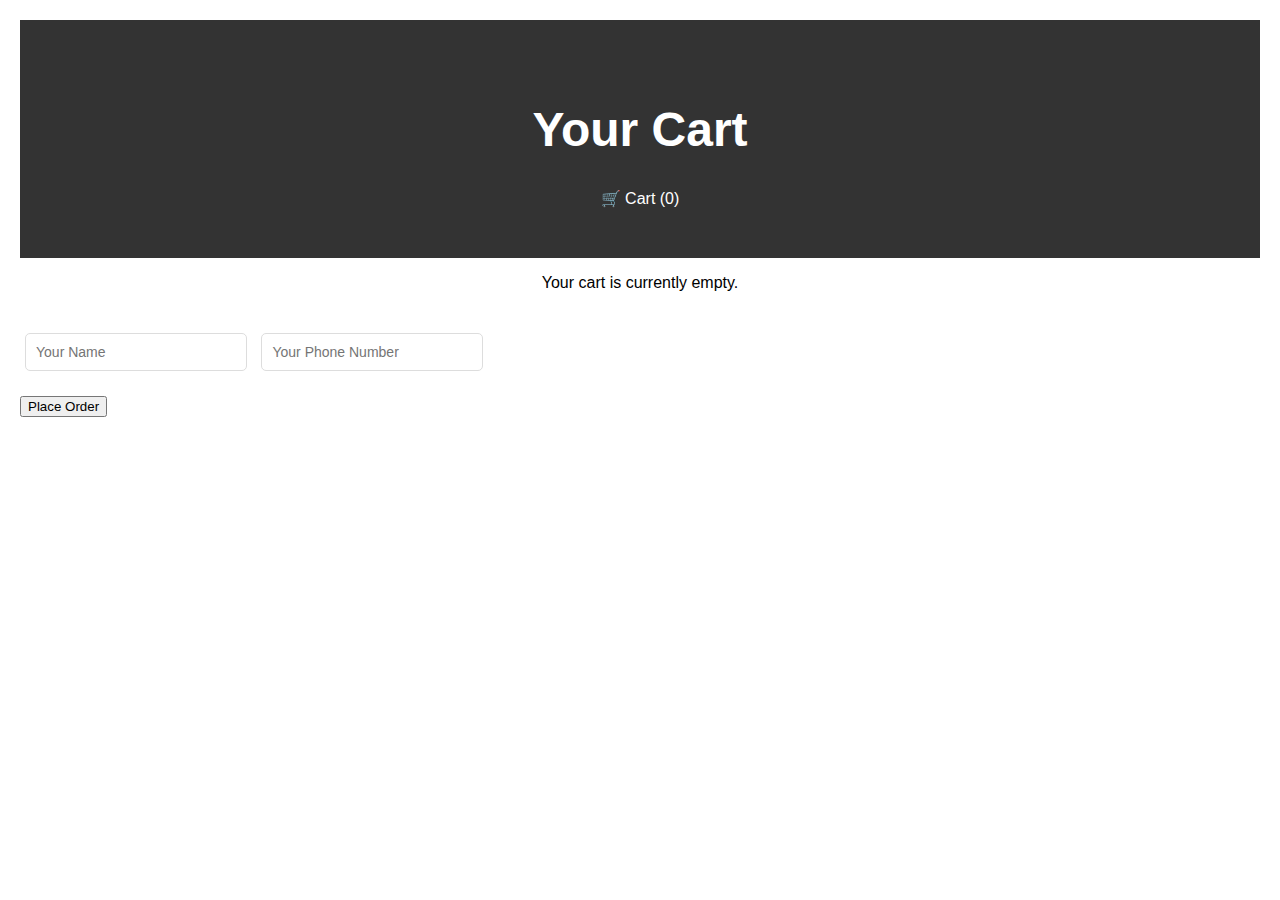
<file: cart.html>
<!DOCTYPE html>
<html lang="en">
<head>
    <meta charset="UTF-8">
    <meta name="viewport" content="width=device-width, initial-scale=1.0">
    <title>Your Cart</title>
    <link rel="stylesheet" href="style.css">
    <style>
        body {
            font-family: Arial, sans-serif;
            margin: 0;
            padding: 20px;
        }

        h1 {
            text-align: center;
        }

        .cart-container {
            display: flex;
            flex-direction: column;
            align-items: center;
        }

        .cart-item {
            display: flex;
            align-items: center;
            margin: 10px 0;
            padding: 10px;
            border: 1px solid #ddd;
            border-radius: 5px;
            width: 300px;
        }

        .cart-item img {
            width: 50px;
            height: 50px;
            margin-right: 10px;
        }

        .cart-item button {
            margin-left: auto;
            padding: 5px 10px;
            border: none;
            border-radius: 5px;
            background-color: #333;
            color: #fff;
            cursor: pointer;
        }

        .cart-item button:hover {
            background-color: #555;
        }

        .total {
            margin-top: 20px;
            font-size: 18px;
        }

        /* Styling for input fields */
        .order-info {
            margin: 20px 0;
        }

        .order-info input {
            padding: 10px;
            margin: 5px;
            width: 200px;
            font-size: 14px;
            border: 1px solid #ddd;
            border-radius: 5px;
        }
    </style>
</head>
<body>
    <header>
        <h1>Your Cart</h1>
        <div class="top-nav">
            <div class="cart-icon" id="cart-icon">
                <span class="icon">🛒</span> Cart (<span id="cart-count">0</span>)
            </div>
    </header>
    <div class="cart-container" id="cart-container">
        <!-- Cart items will be populated here -->
    </div>
    <div class="total" id="total-price"></div>

    <!-- Add user name and phone number fields -->
    <div class="order-info">
        <input type="text" id="userName" placeholder="Your Name">
        <input type="text" id="userPhone" placeholder="Your Phone Number">
    </div>

    <button onclick="placeOrder()">Place Order</button>

    <script>
        let cart = JSON.parse(localStorage.getItem('cart')) || [];

        function loadCartItems() {
            const cartContainer = document.getElementById('cart-container');
            const totalPriceElement = document.getElementById('total-price');
            cartContainer.innerHTML = ''; // Clear the container

            if (cart.length === 0) {
                cartContainer.innerHTML = '<p>Your cart is currently empty.</p>';
                totalPriceElement.textContent = '';
            } else {
                let total = 0; // Variable to calculate total price
                cart.forEach(item => {
                    const itemDiv = document.createElement('div');
                    itemDiv.classList.add('cart-item');
                    itemDiv.innerHTML = `
                        <img src="${item.image}" alt="${item.name}">
                        <div>
                            <h3>${item.name}</h3>
                            <p>${item.price}</p>
                        </div>
                        <button onclick="removeFromCart('${item.name}')">Remove</button>
                    `;
                    cartContainer.appendChild(itemDiv);
                    total += parseFloat(item.price.replace('$', '')); // Update total price
                });
                totalPriceElement.textContent = `Total: $${total.toFixed(2)}`; // Display total price
            }
        }
        
        function updateCounts() {
            document.getElementById('cart-count').textContent = cart.length;
        }
        
        function removeFromCart(itemName) {
            cart = cart.filter(item => item.name !== itemName);
            localStorage.setItem('cart', JSON.stringify(cart));
            loadCartItems(); // Reload the cart to reflect changes
        }

        // Load cart items on page load
        document.addEventListener('DOMContentLoaded', loadCartItems);
        updateCounts();

        function placeOrder() {
            const orderData = {
                cartItems: cart, // cart array from local storage
                userName: document.getElementById("userName").value,
                userPhone: document.getElementById("userPhone").value,
            };

            fetch('http://localhost:3000/api/orders', {
                method: 'POST',
                headers: {
                    'Content-Type': 'application/json',
                },
                body: JSON.stringify({ 
                    userName: String,
                    userPhone: String
                }),
            })
            .then(response => response.json())
               
            .then(data => {
                console.log("Response JSON data:", data);
                if (data.success) {
                    alert("Order placed successfully! Your order ID: " + data.orderId);
                    localStorage.removeItem('cart'); // Clear cart after placing order
                    window.location.href = `/payment.html?orderId=${data.orderId}`; // Redirect to payment page with order ID
                } else {
                    alert("Error placing order. Please try again.");
                }
            })
            .catch(error => console.error("Error:", error));
        }
    </script>
</body>
</html>
</file>
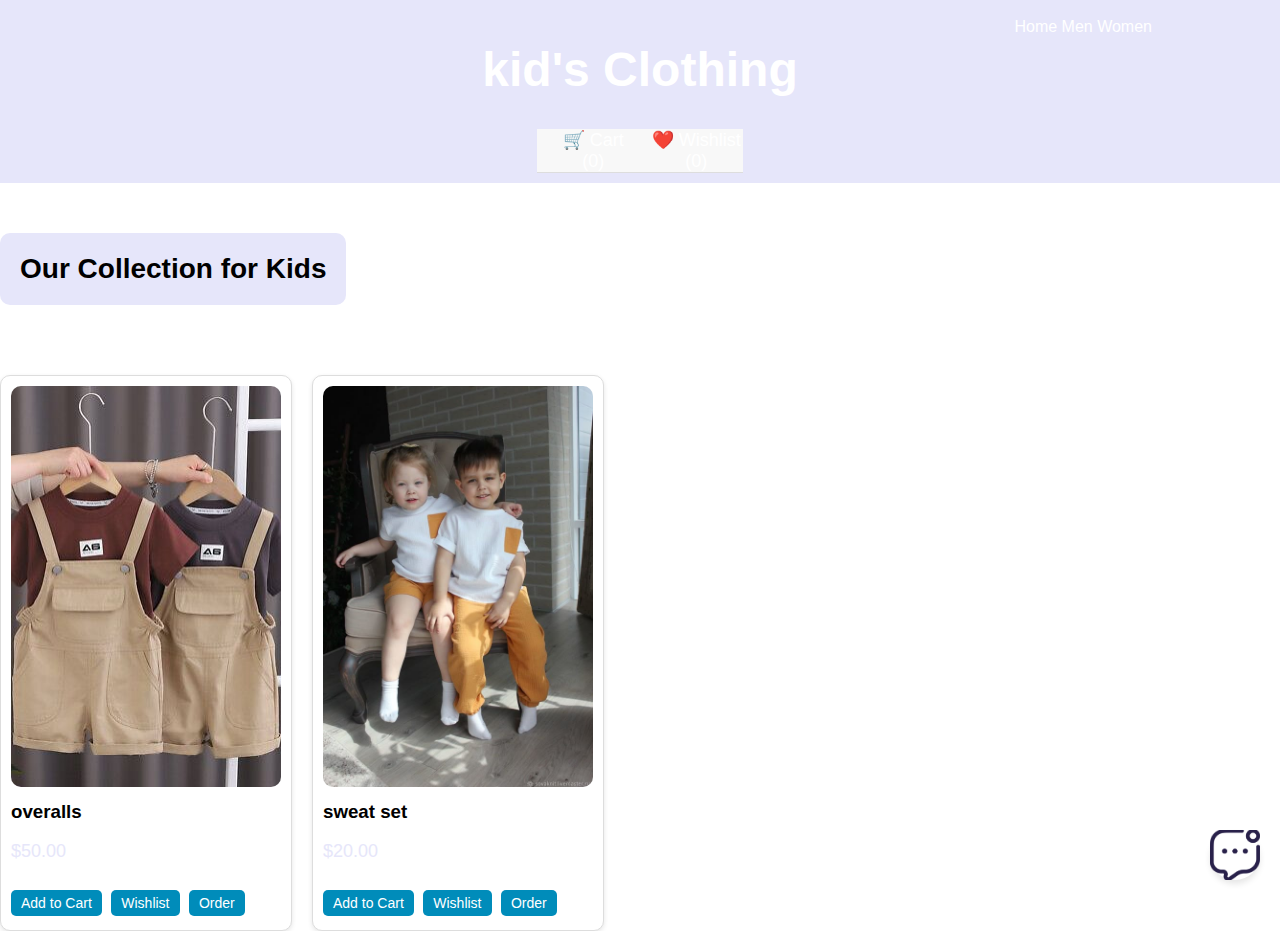
<file: kids.html>
<!DOCTYPE html>
<html lang="en">
<head>
    <meta charset="UTF-8">
    <meta name="viewport" content="width=device-width, initial-scale=1.0">
    <title>Kid's Clothing</title>
    <link rel="stylesheet" href="styleee.css"> <style>
      .message-icon {
          position: fixed;
          bottom: 20px;
          right: 20px;
          width: 50px;
          height: 50px;
          background-color: white;
          border-radius: 50%;
          box-shadow: 0 4px 6px rgba(0, 0, 0, 0.1);
          cursor: pointer;
          z-index: 1000; /* Ensure it stays above other content */
        }
        
        .message-icon img {
          width: 100%;
          height: 100%;
          object-fit: cover;
        }
        
        .message-icon:hover {
          background-color: lightblue;
        }
      </style>

</head>
<body>
    <header>
        <h1>kid's Clothing</h1>
        <nav>
            <a href="index.html">Home</a>
            <a href="men.html">Men</a>
            <a href="women.html">Women</a>
        </nav>
        <div class="top-nav">
          <div class="cart-icon" id="cart-icon">
              <span class="icon">🛒</span> Cart (<span id="cart-count">0</span>)
          </div>
          <div class="wishlist-icon" id="wishlist-icon">
              <span class="icon">❤️</span> Wishlist (<span id="wishlist-count">0</span>)
          </div>
      </div>
        
    </header>

    <section class="clothing-section">
        <h2>Our Collection for Kids</h2>
        <div class="clothing-container">
            <div class="clothing-item">
                <img src="d6074b25110e19a4d3e38095b2acb854.jpg" alt="Men's Jacket">
                <h3>overalls</h3>
                <p>$50.00</p>
                <button onclick="addToCart({name: 'overalls', price: '$50.00', image: 'd6074b25110e19a4d3e38095b2acb854.jpg'})">Add to Cart</button>
                <button onclick="addToWishlist({name: 'overalls', price: '$50.00', image: 'd6074b25110e19a4d3e38095b2acb854.jpg'})"> Wishlist</button>
                <button onclick="handleOrderClick('d6074b25110e19a4d3e38095b2acb854.jpg', '2 piece summer set, 'Cost: $50') ">Order</button>
            </div>
            <div class="clothing-item">
                <img src="69b2c903dfd5df99cf35bcfb2021798f.jpg" alt="Men's T-shirt">
                <h3>sweat set</h3>
                <p>$20.00</p>
                <button onclick="addToCart({name: 'sweat set', price: '$50.00', image: '69b2c903dfd5df99cf35bcfb2021798f.jpg'})">Add to Cart</button>
                <button onclick="addToWishlist({name: 'sweat set ', price: '$50.00', image: '69b2c903dfd5df99cf35bcfb2021798f.jpg'})"> Wishlist</button>
                <button onclick="handleOrderClick('69b2c903dfd5df99cf35bcfb2021798f.jpg', 'sweat set, 'Cost: $50')">Order</button>
            </div>
            <!-- Add more clothing items as needed -->
        </div>
    </section>
    <div class="message-icon" onclick="openMessagePage()">
        <img src="images\message-10-icon-487x512-0qpw0g1a.png" alt="Message Icon" />
      </div>
    <script>
    
    function openMessagePage() {
      window.location.href = 'message.html';
      function handleOrderClick(imagePath, productName, cost) {
            // Store product details in local storage
            localStorage.setItem('productImage', imagePath);
            localStorage.setItem('productName', productName);
            localStorage.setItem('productCost', cost); 
            // Redirect to message.html
            location.href = 'message.html';
        }

    }
    // Initialize empty lists
let cart = [];
        let wishlist = [];

        // To go to the cart page 
        function goToCart() {
            console.log("Cart icon clicked! Navigating to cart.html");
            window.location.href = 'cart.html';
        } 

        function goToWishlist() {
            console.log("Navigation to wishlist page");
            window.location.href= 'wishlist.html';
        }

        document.addEventListener("DOMContentLoaded", () => {
            cart = JSON.parse(localStorage.getItem('cart')) || [];
            wishlist = JSON.parse(localStorage.getItem('wishlist')) || [];
            updateCounts();
        });

        // Add event listener for the cart icon
        document.getElementById('cart-icon').addEventListener('click', goToCart);
        document.getElementById('wishlist-icon').addEventListener('click', goToWishlist);

        // Save to localStorage every time an item is added
        function saveToLocalStorage() {
            localStorage.setItem('cart', JSON.stringify(cart));
            localStorage.setItem('wishlist', JSON.stringify(wishlist));
        }

        // Update counts in the top nav
        function updateCounts() {
            document.getElementById('cart-count').textContent = cart.length;
            document.getElementById('wishlist-count').textContent = wishlist.length;
        }

        // Function to add items to cart
        function addToCart(item) {
            if (!cart.some(cartItem => cartItem.name === item.name))  {
                cart.push(item);
                saveToLocalStorage();
                updateCounts();
                console.log("Current Cart:", cart);  // Log the updated cart
            }
        }

        // Function to add items to wishlist
        function addToWishlist(item) {
            if (!wishlist.includes(item)) {
                wishlist.push(item);
                saveToLocalStorage();
                updateCounts();
                console.log("Current Wishlist:", wishlist); // Log the updated wishlist
            }
        }

        // Function to remove item
        function removeFromCart(item) {
            cart = cart.filter(cartItem => cartItem.item !== item);
            saveToLocalStorage();
            updateCounts();
            loadCartItems();
        }

   

    function copyToMessage(imageSrc, productName, cost) {
            const messageBox = document.querySelector('textarea');
            const messageContent = `I would like to order the following item:\n\nProduct: ${productName}\nCost: ${cost}\nImage: ${imageSrc}`;
            messageBox.value = messageContent;
            
            // Optional: Display the image in a small size
            const messageContainer = document.querySelector('.messaging-container');
            const imgTag = document.createElement('img');
            imgTag.src = imageSrc;
            imgTag.alt = 'Ordered Product';
            imgTag.style.width = '100px';  // Adjust size as necessary
            imgTag.style.height = 'auto';   // Maintain aspect ratio
            
            // Append the image to the messaging container
            messageContainer.appendChild(imgTag);
        }

       
        

        function sendMessage() {
            const message = document.querySelector('textarea').value;
            fetch('/send-message', {
                method: 'POST',
                headers: {
                    'Content-Type': 'application/json',
                },
                body: JSON.stringify({ message }),
            })
            .then(response => response.json())
            .then(data => {
                alert(data.message);
            })
            .catch((error) => {
                console.error('Error:', error);
            });
        }
    </script>
</body>
</html>
</file>
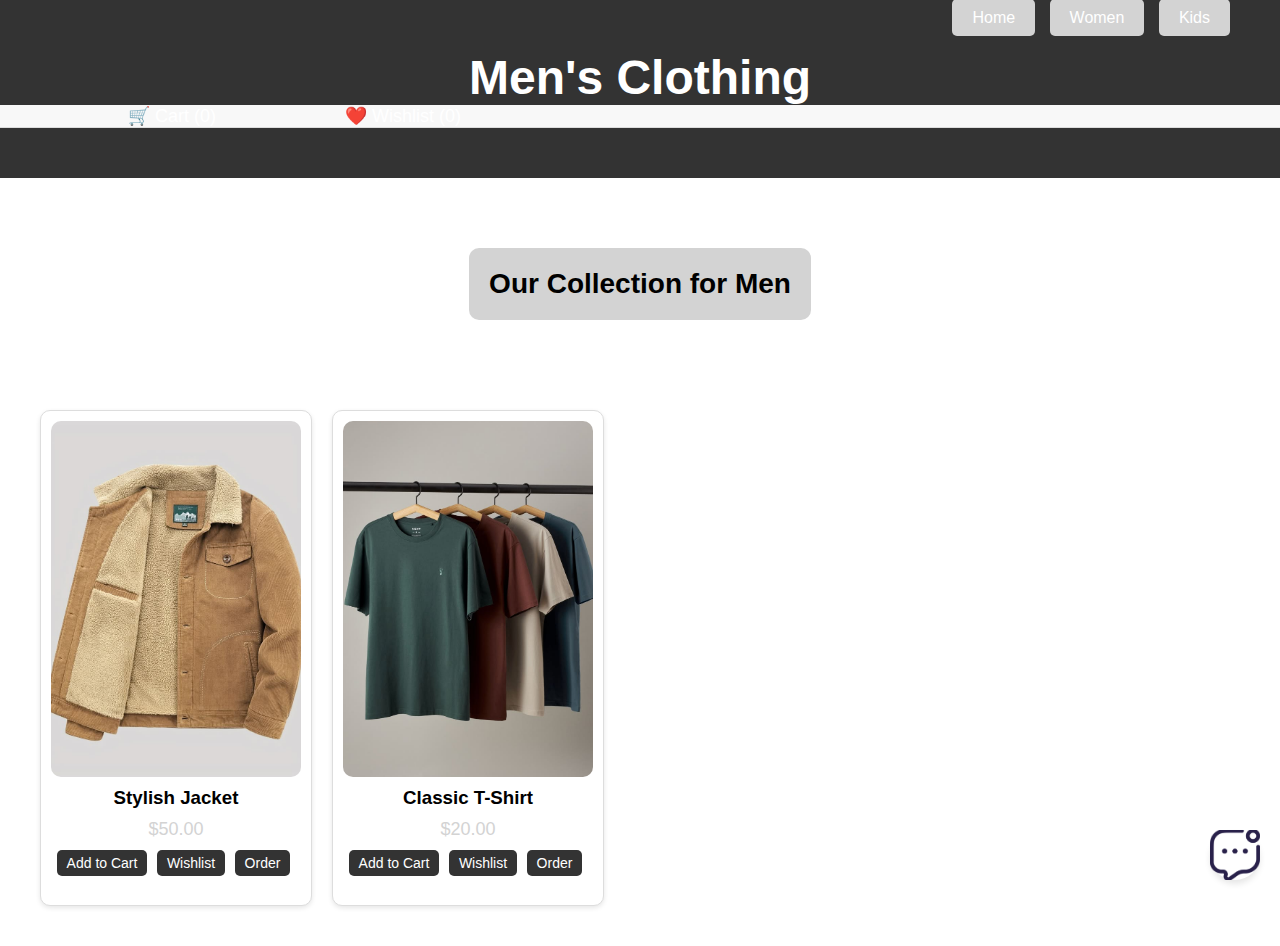
<file: men.html>
<!DOCTYPE html>
<html lang="en">
<head>
    <meta charset="UTF-8">
    <meta name="viewport" content="width=device-width, initial-scale=1.0">
    <title>Men's Clothing</title>
    <link rel="stylesheet" href="style.css">
    <style>
        body,h1,h2,h3,p{
            margin: 0;
            padding: 0;
        }
        .message-icon {
            position: fixed;
            bottom: 20px;
            right: 20px;
            width: 50px;
            height: 50px;
            background-color: white;
            border-radius: 50%;
            box-shadow: 0 4px 6px rgba(0, 0, 0, 0.1);
            cursor: pointer;
            z-index: 1000; /* Ensure it stays above other content */
        }

        .message-icon img {
            width: 100%;
            height: 100%;
            object-fit: cover;
        }

        .message-icon:hover {
            background-color: lightblue;
        }
        
        /* Top navigation styling */
        .top-nav {
            display: flex;
            
            gap: 1px;
        
          
            background-color: #f8f8f8;
            border-bottom: 1px solid #ddd;
           
           
        }
        .cart-icon {
            margin-left: 10%;
            cursor: pointer;
            font-size: 18px;

        }
         .wishlist-icon {
            cursor: pointer;
            font-size: 18px;
            margin-left: 10%;
            
        }
        nav{
           top: 18px;
        }
        

/* Category section styles */
.clothing-section {
    padding: 20px;
    text-align: center;
}

.clothing-container {
    display: flex;
    flex-wrap: wrap;
    
    gap: 20px;
    margin-top: 20px;
}

.clothing-item {
    width: 250px;
    text-align: center;
    padding: 10px;
    border: 1px solid #ddd;
    border-radius: 10px;
    box-shadow: 0 2px 5px rgba(0, 0, 0, 0.1);
}

.clothing-item img {
    width: 100%;
    height: 75%;
    object-fit: cover;
    border-radius: 10px;
}


        /* Category item buttons styling */
        .clothing-item button {
            display: inline-block;
            margin-top: 10px;
            padding: 5px 10px;
            cursor: pointer;
            font-size: 14px;
            border: none;
            border-radius: 5px;
            background-color: #333;
            color: #fff;
            margin-right: 5px;
        }

        .clothing-item button:hover {
            background-color: #555;
        }
        /* Small screen styles */
@media (max-width: 768px) {
    .top-nav {
        flex-direction: column;
        align-items: center;
    }

    .clothing-container {
        flex-direction: column;
        align-items: center;
    }

    .clothing-item {
        width: 90%;
        margin-bottom: 20px;
    }

    .clothing-item img {
        height: 50%; /* Reduce image size to fit smaller screens */
    }

    .message-icon {
        bottom: 10px;
        right: 10px;
        width: 40px;
        height: 40px;
    }
}

/* Extra small screen styles */
@media (max-width: 480px) {
   
       
        
       
    
    .top-nav .cart-icon, .top-nav .wishlist-icon {
        font-size: 16px;
    }
    nav {
       right: 5%;
        display: flex;
        gap: 10px;
        
        margin-left: 70px;
        margin-bottom: 15px; /* Add space below navigation links */
    }
    h1 {
        font-size: 1.8rem;
        text-align: center;
        margin-bottom: 10px;
    }

    .top-nav {
        display: flex;
   
       
        margin-top: 10px; /* Optional space above icons */
    }

    /* Adjust cart and wishlist icons for smaller screens */
    .cart-icon, .wishlist-icon {
        font-size: 16px;
        margin-left: 10%;
        align-items: center;
    }
    .clothing-section h2 {
        font-size: 1.5rem; /* Adjust heading size */
    }

    .clothing-item {
        width: 100%;
        margin-bottom: 20px;
    }

    .message-icon {
        bottom: 5px;
        right: 5px;
        width: 35px;
        height: 35px;
    }
}

        
    </style>
</head>
<body>
    <header>
        <h1>Men's Clothing</h1>
        <nav>
            <a href="index.html">Home</a>
            <a href="women.html">Women</a>
            <a href="kids.html">Kids</a>
        </nav>
        <div class="top-nav">
            <div class="cart-icon" id="cart-icon">
                <span class="icon">🛒</span> Cart (<span id="cart-count">0</span>)
            </div>
            <div class="wishlist-icon" id="wishlist-icon">
                <span class="icon">❤️</span> Wishlist (<span id="wishlist-count">0</span>)
            </div>
        </div>
    </header>

    <section class="clothing-section">
        <h2>Our Collection for Men</h2>
        <div class="clothing-container">
            <div class="clothing-item">
                <img src="images/8ff30d1c3a4f3268535475665a9545c7.jpg" alt="Men's Jacket">
                <h3>Stylish Jacket</h3>
                <p>$50.00</p>
                
                <button onclick="addToCart({name: 'Stylish Jacket', price: '$50.00', image: 'images/8ff30d1c3a4f3268535475665a9545c7.jpg'})">Add to Cart</button>
                <button onclick="addToWishlist({name: 'Stylish Jacket ', price: '$50.00', image: 'images/8ff30d1c3a4f3268535475665a9545c7.jpg'})"> Wishlist</button>
                <button onclick="handleOrderClick('images/8ff30d1c3a4f3268535475665a9545c7.jpg', 'helen', 'Cost: $50')">Order</button>
            </div>
            
            <div class="clothing-item">
                <img src="images/5d7c51f1b0fcb6a0f6ecfaef0a049ada.jpg" alt="Men's T-shirt">
                <h3>Classic T-Shirt</h3>
                <p>$20.00</p>
                <button onclick="addToCart({name: 'Classic T-Shirt', price: '$20.00', image: 'images/5d7c51f1b0fcb6a0f6ecfaef0a049ada.jpg'})">Add to Cart</button>
                <button onclick="addToWishlist({name: 'Classic T-Shirt', price: '$20.00', image: 'images/5d7c51f1b0fcb6a0f6ecfaef0a049ada.jpg'})"> Wishlist</button>
                <button onclick="handleOrderClick('path_to_your_image.jpg', 'helen', 'Cost: $50')">Order</button>
            </div>
        </div>
    </section>
    
    <div class="message-icon" onclick="openMessagePage()">
        <img src="images/message-10-icon-487x512-0qpw0g1a.png" alt="Message Icon" />
    </div>

    <script>
        console.log("JavaScript is loaded.");

        function handleOrderClick(imagePath, productName, cost) {
            // Store product details in local storage
            localStorage.setItem('productImage', imagePath);
            localStorage.setItem('productName', productName);
            localStorage.setItem('productCost', cost); 
            // Redirect to message.html
            location.href = 'message.html';
        }

        function openMessagePage() {
            window.location.href = 'message.html';
        }

        // Initialize empty lists
        let cart = [];
        let wishlist = [];

        // To go to the cart page 
        function goToCart() {
            console.log("Cart icon clicked! Navigating to cart.html");
            window.location.href = 'cart.html';
        } 

        function goToWishlist() {
            console.log("Navigation to wishlist page");
            window.location.href= 'wishlist.html';
        }

        document.addEventListener("DOMContentLoaded", () => {
            cart = JSON.parse(localStorage.getItem('cart')) || [];
            wishlist = JSON.parse(localStorage.getItem('wishlist')) || [];
            updateCounts();
        });

        // Add event listener for the cart icon
        document.getElementById('cart-icon').addEventListener('click', goToCart);
        document.getElementById('wishlist-icon').addEventListener('click', goToWishlist);

        // Save to localStorage every time an item is added
        function saveToLocalStorage() {
            localStorage.setItem('cart', JSON.stringify(cart));
            localStorage.setItem('wishlist', JSON.stringify(wishlist));
        }

        // Update counts in the top nav
        function updateCounts() {
            document.getElementById('cart-count').textContent = cart.length;
            document.getElementById('wishlist-count').textContent = wishlist.length;
        }

        // Function to add items to cart
        function addToCart(item) {
            if (!cart.some(cartItem => cartItem.name === item.name))  {
                cart.push(item);
                saveToLocalStorage();
                updateCounts();
                console.log("Current Cart:", cart);  // Log the updated cart
            }
        }

        // Function to add items to wishlist
        function addToWishlist(item) {
            if (!wishlist.includes(item)) {
                wishlist.push(item);
                saveToLocalStorage();
                updateCounts();
                console.log("Current Wishlist:", wishlist); // Log the updated wishlist
            }
        }

        // Function to remove item
        function removeFromCart(item) {
            cart = cart.filter(cartItem => cartItem.item !== item);
            saveToLocalStorage();
            updateCounts();
            loadCartItems();
        }
        
    

        function sendMessage() {
            const message = document.querySelector('textarea').value;
            fetch('/send-message', {
                method: 'POST',
                headers: {
                    'Content-Type': 'application/json',
                },
                body: JSON.stringify({ message }),
            })
            .then(response => response.json())
            .then(data => {
                alert(data.message);
            })
            .catch((error) => {
                console.error('Error:', error);
            });
        }
    </script>
</body>
</html>
</file>
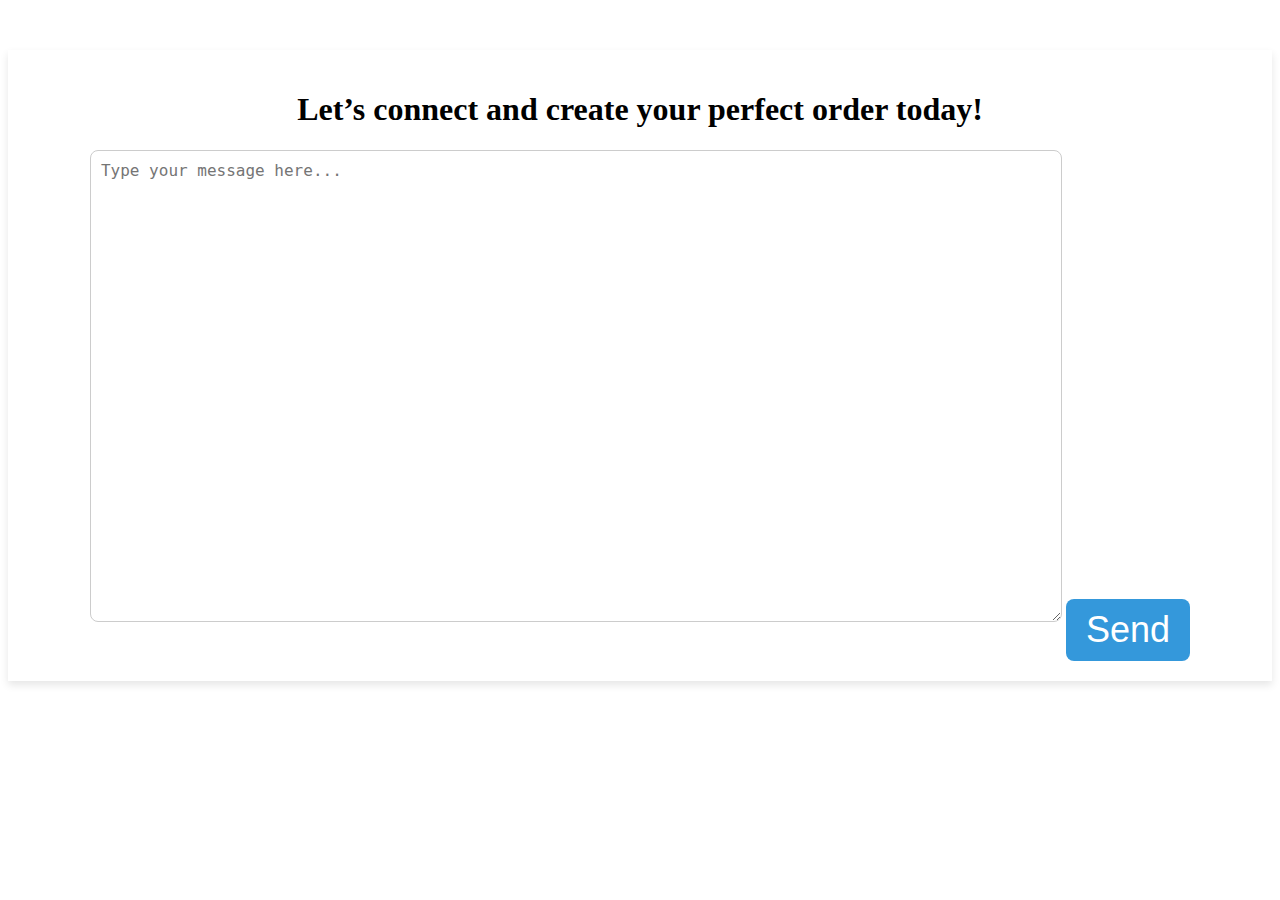
<file: message.html>
<!DOCTYPE html>
<html lang="en">
<head>
    <meta charset="UTF-8">
    <meta name="viewport" content="width=device-width, initial-scale=1.0">
    <title>message</title>
    <link  href="message.css" rel="stylesheet">
</head>
<body>
    <div class="messaging-container">
        <h1>Let’s connect and create your perfect order today!</h1>
        <textarea placeholder="Type your message here..."></textarea>
       
        <button type="button" id="sendbutton" ">Send</button>
      </div>


      <script>
      document.addEventListener('DOMContentLoaded', () => {


        
    document.getElementById('sendButton').addEventListener('click', async () => {
        const message = document.getElementById('messageInput').value;

        // Check if message input is not empty
        if (!message) {
            alert('Please enter a message before sending.');
            return;
        }

        // Send the message to the server
        try {
            const response = await fetch('/send-message', {
                method: 'POST',
                headers: {
                    'Content-Type': 'application/json'
                },
                body: JSON.stringify({ message, userId: 'yourUserId' }) // Replace 'yourUserId' with actual user ID if needed
            });

            if (!response.ok) {
                throw new Error('Failed to send message');
            }

            const data = await response.json();
            console.log(data.message); // Log success message
            alert('Message sent successfully!');
        } catch (error) {
            console.error('Error:', error);
            alert('Error sending message: ' + error.message);
        }
    });
  
    
</script>


    
</body>
</html>
</file>
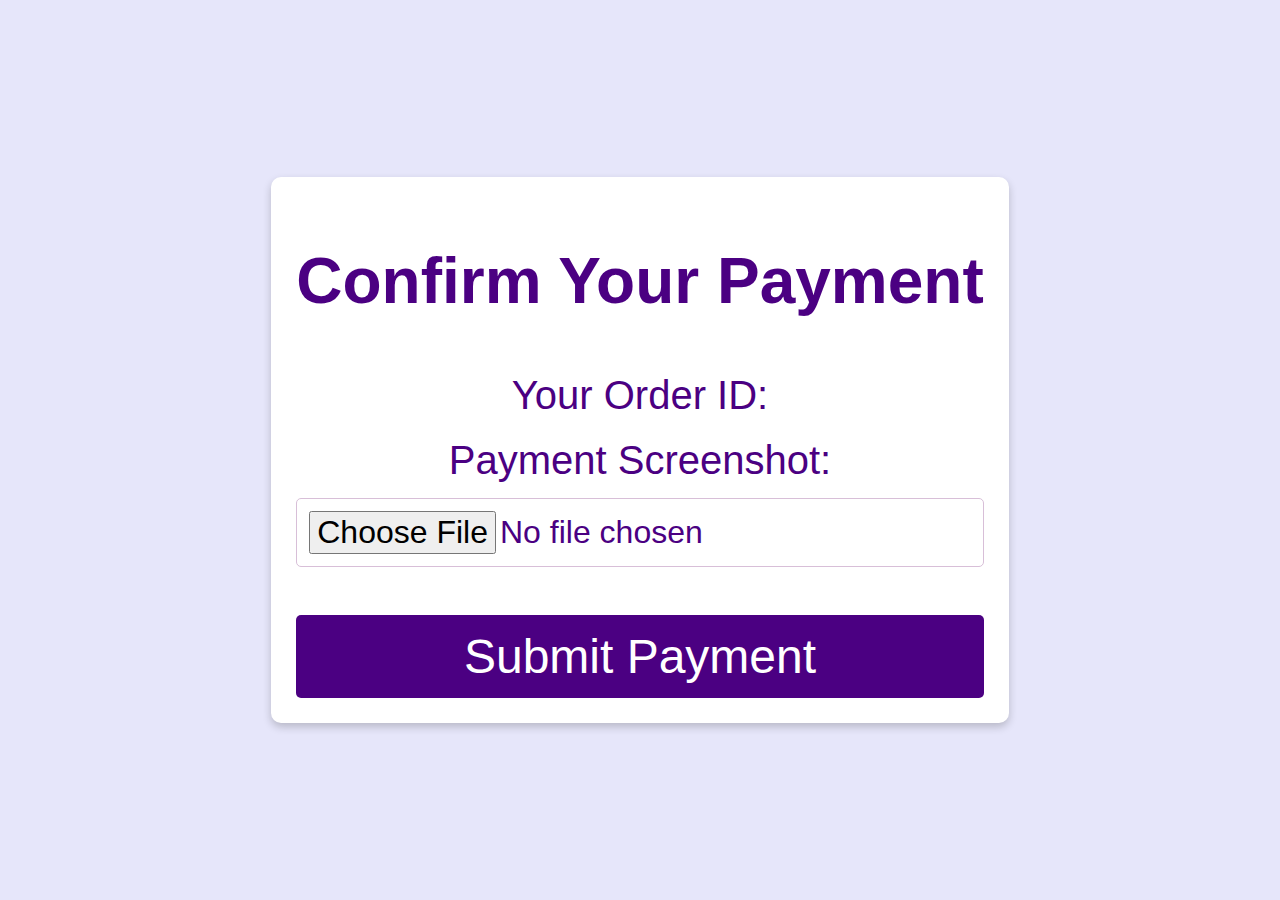
<file: payment.html>
<!DOCTYPE html>
<html lang="en">
<head>
    <meta charset="UTF-8">
    <title>Payment Confirmation</title>
    <style>
        /* General Styles */
        html, body {
            height: 100%;
            margin: 0;
            font-family: Arial, sans-serif;
            background-color: #E6E6FA;
            display: flex;
            align-items: center;
            justify-content: center;
            box-sizing: border-box;
        }

        body {
            color: #4B0082;
            padding: 20px;
        }

        /* Container */
        .container {
            background-color: #FFFFFF;
            border-radius: 10px;
            box-shadow: 0 4px 8px rgba(0, 0, 0, 0.2);
            padding: 25px;
            width: 100%;
            
            
            box-sizing: border-box;
            text-align: center;
            display: flex;
            flex-direction: column;
            justify-content: center;
        }

        /* Heading */
        h1 {
            color: #4B0082;
            font-size: 4rem;
            margin-bottom: 15px;
        }

        /* Order ID Text */
        p {
            font-size: 2.5rem;
            margin-bottom: 20px;
        }

        #order-id {
            font-weight: bold;
            color: #8A2BE2;
        }

        /* Form Styling */
        form {
            display: flex;
            flex-direction: column;
            gap: 15px;
        }

        label {
            font-size: 2.5rem;
            color: #4B0082;
        }

        input[type="file"] {
            border: 1px solid #D8BFD8;
            border-radius: 5px;
            padding: 12px;
            cursor: pointer;
            font-size: 2rem;
        }

        /* Submit Button */
        button {
            padding: 14px;
            font-size: 3rem;
            color: white;
            background-color: #4B0082;
            border: none;
            border-radius: 5px;
            cursor: pointer;
            transition: background-color 0.3s ease;
        }

        button:hover {
            background-color: #9370DB;
        }

        /* Responsive adjustments */
        @media (max-width: 480px) {
           

            h1 {
                font-size: 1.8rem;
            }

            p, label {
                font-size: 1rem;
            }

            button {
                font-size: 1rem;
                padding: 12px;
            }
        }
    </style>
</head>
<body>
    <div class="container">
        <h1>Confirm Your Payment</h1>
        <p>Your Order ID: <span id="order-id"></span></p>
        
        <form id="payment-form">
            <label for="paymentScreenshot">Payment Screenshot:</label>
            <input type="file" id="paymentScreenshot" name="paymentScreenshot" accept="image/*"><br>
            <button type="submit">Submit Payment</button>
        </form>
    </div>

    <script>
        const urlParams = new URLSearchParams(window.location.search);
        const orderId = urlParams.get('orderId');
        document.getElementById("order-id").textContent = orderId;

        document.getElementById("payment-form").addEventListener("submit", function(e) {
            e.preventDefault();
            const formData = new FormData();
            formData.append("orderId", orderId);
            formData.append("paymentScreenshot", document.getElementById("paymentScreenshot").files[0]);

            fetch('http://localhost:3000/api/payments', {
                method: 'POST',
                body: formData,
            })
            .then(response => response.json())
            .then(data => {
                if (data.success) {
                    alert("Payment submitted successfully!");
                } else {
                    alert("Error submitting payment.");
                }
            })
            .catch(error => console.error("Error:", error));
        });
    </script>
</body>
</html>
</file>
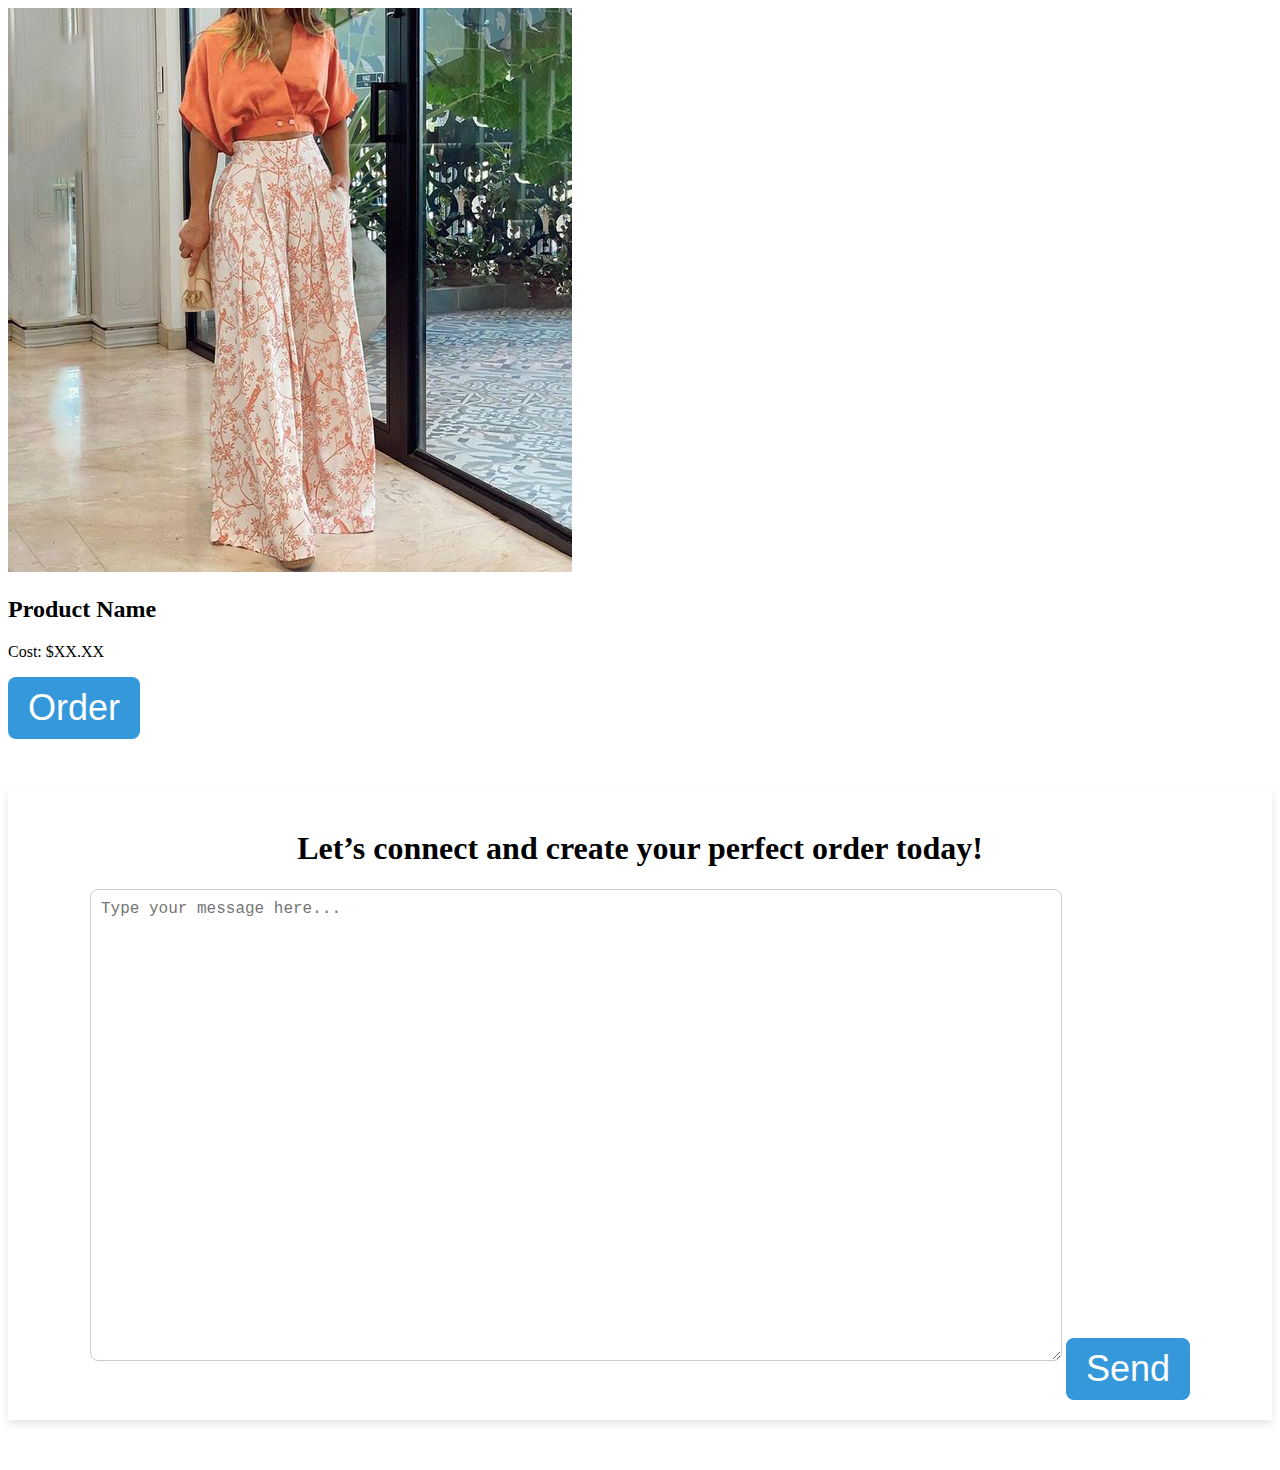
<file: produch.html>
<!DOCTYPE html>
<html lang="en">
<head>
    <meta charset="UTF-8">
    <meta name="viewport" content="width=device-width, initial-scale=1.0">
    <title>Product Page</title>
    <link href="message.css" rel="stylesheet">
</head>
<body>
     <div class="product">
        <img src="419d73f6e0cbbf3d3022a2a1a8d4f47b.jpg" alt="Product Image" class="product-image" />
        <h2>Product Name</h2>
        <p>Cost: $XX.XX</p>
        <button class="order-button" onclick="copyToMessage('path_to_your_image.jpg', 'Product Name', 'Cost: $XX.XX')">Order</button>
    </div> 

    <div class="messaging-container">
        <h1>Let’s connect and create your perfect order today!</h1>
        <textarea placeholder="Type your message here..."></textarea>
        <button type="button" onclick="sendMessage()">Send</button>
    </div>

    <script>
        function copyToMessage(imageSrc, productName, cost) {
            const messageBox = document.querySelector('textarea');
            const messageContent = `I would like to order the following item:\n\nProduct: ${productName}\nCost: ${cost}\nImage: ${imageSrc}`;
            messageBox.value = messageContent;
            
            // Optional: Display the image in a small size
            const messageContainer = document.querySelector('.messaging-container');
            const imgTag = document.createElement('img');
            imgTag.src = imageSrc;
            imgTag.alt = 'Ordered Product';
            imgTag.style.width = '100px';  // Adjust size as necessary
            imgTag.style.height = 'auto';   // Maintain aspect ratio
            
            // Append the image to the messaging container
            messageContainer.appendChild(imgTag);
        }

        function sendMessage() {
            const message = document.querySelector('textarea').value;
            fetch('/send-message', {
                method: 'POST',
                headers: {
                    'Content-Type': 'application/json',
                },
                body: JSON.stringify({ message }),
            })
            .then(response => response.json())
            .then(data => {
                alert(data.message);
            })
            .catch((error) => {
                console.error('Error:', error);
            });
        }
    </script>
</body>
</html>
</file>
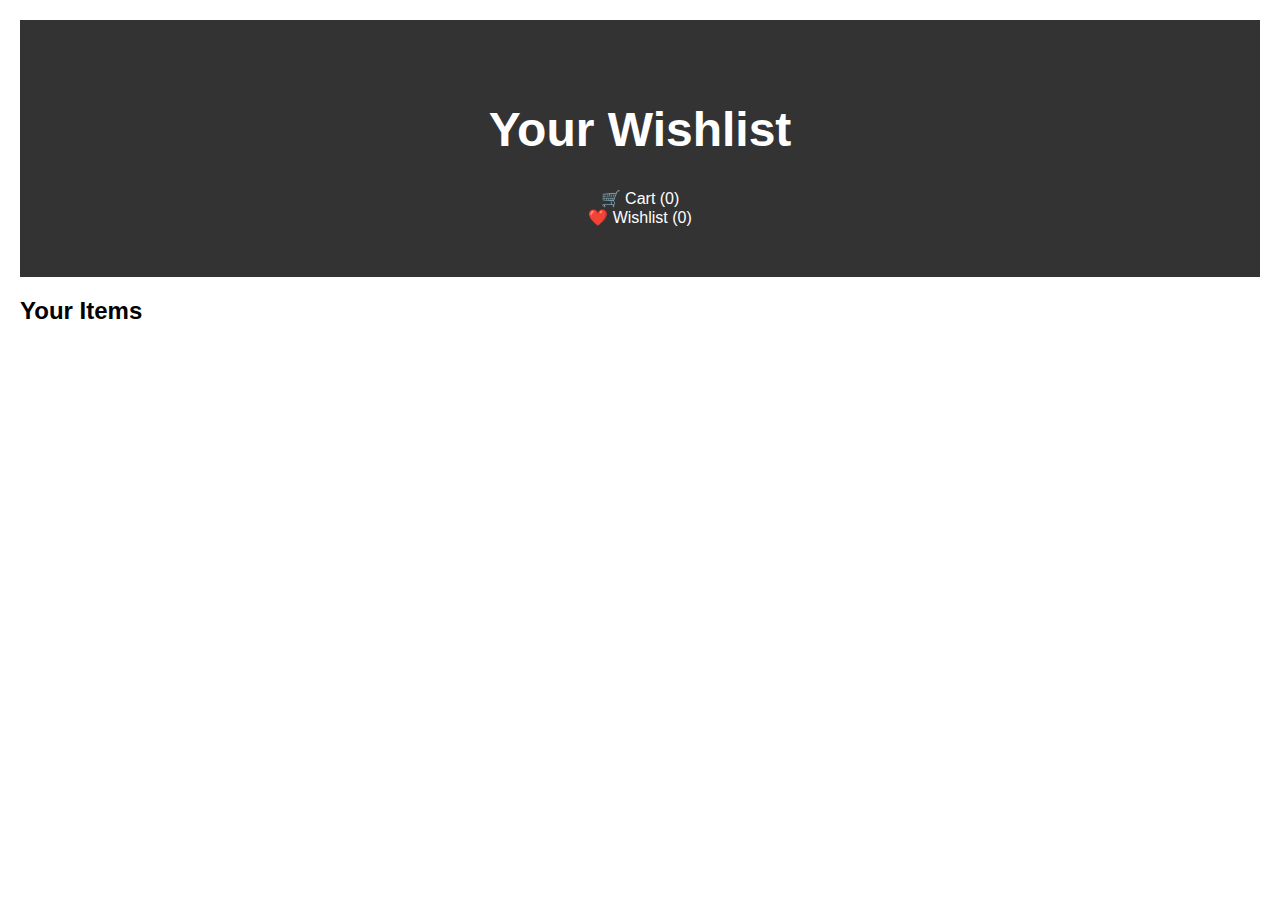
<file: wishlist.html>
<!DOCTYPE html>
<html lang="en">
<head>
    <meta charset="UTF-8">
    <meta name="viewport" content="width=device-width, initial-scale=1.0">
    <title>Wishlist</title>
    <link rel="stylesheet" href="style.css">
    <style>
         body {
            font-family: Arial, sans-serif;
            margin: 0;
            padding: 20px;
        }

        h1 {
            text-align: center;
        }

        .wishlist-container {
            display: flex;
            flex-direction: column;
            align-items: center;
        }

        .wishlist-item{
            display: flex;
            align-items: center;
            margin: 10px 0;
            padding: 10px;
            border: 1px solid #ddd;
            border-radius: 5px;
            width: 300px;
        }

        .wishlist-item img {
            width: 50px;
            height: 50px;
            margin-right: 10px;
        }

        .wishlist-item button {
            margin-left: auto;
            padding: 5px 10px;
            border: none;
            border-radius: 5px;
            background-color: #333;
            color: #fff;
            cursor: pointer;
        }

        .wishlist-item button:hover {
            background-color: #555;
        }
    </style>
</head>
<body>
    
    <header>
        <h1>Your Wishlist</h1>
        <div class="top-nav">
            <div class="cart-icon" id="cart-icon">
                <span class="icon">🛒</span> Cart (<span id="cart-count">0</span>)
            </div>
            <div class="wishlist-icon" id="wishlist-icon">
                <span class="icon">❤️</span> Wishlist (<span id="wishlist-count">0</span>)
            </div>
        </div>
    </header>

    <section class="wishlist-section">
        <h2>Your Items</h2>
        <div class="wishlist-container" id="wishlist-container">
            <!-- Wishlist items will be populated here -->
        </div>
    </section>

    <script>
        // Initialize empty lists
        let cart = [];
        let wishlist = [];

        // Load wishlist from localStorage
        document.addEventListener("DOMContentLoaded", () => {
            cart = JSON.parse(localStorage.getItem('cart')) || [];
            wishlist = JSON.parse(localStorage.getItem('wishlist')) || [];
            updateCounts();
            loadWishlistItems();
        });

        function updateCounts() {
            document.getElementById('cart-count').textContent = cart.length;
            document.getElementById('wishlist-count').textContent = wishlist.length;
        }

        function loadWishlistItems() {
            const wishlistContainer = document.getElementById('wishlist-container');
            wishlistContainer.innerHTML = ''; // Clear existing items

            wishlist.forEach((item, index) => {
                const itemDiv = document.createElement('div');
                itemDiv.classList.add('wishlist-item');
                itemDiv.innerHTML = `
                   <img src="${item.image}" alt="${item.name}">
                        <div>
                            <h3>${item.name}</h3>
                            <p>${item.price}</p>
                        </div>
                    <button onclick="addToCartFromWishlist(${index})">Add to Cart</button>
                `;
                wishlistContainer.appendChild(itemDiv);
            });
        }

        function addToCartFromWishlist(index) {
            const item = wishlist[index];
            // Add item to cart
            if (!cart.some(cartItem => cartItem.name === item.name)) {
                cart.push(item);
                saveToLocalStorage();
                updateCounts();
                console.log("Added to cart:", item);
            }
            else{
                console.log("items already in cart",item)
            }
            // Optionally, you can remove the item from wishlist after adding to cart
            wishlist.splice(index, 1); // Remove item from wishlist
            saveToLocalStorage();
            updateCounts();
            loadWishlistItems(); // Refresh wishlist display
        }

        function saveToLocalStorage() {
            localStorage.setItem('cart', JSON.stringify(cart));
            localStorage.setItem('wishlist', JSON.stringify(wishlist));
        }

        // Event listener for cart icon
        document.getElementById('cart-icon').addEventListener('click', goToCart);
        document.getElementById('wishlist-icon').addEventListener('click', goToWishlist);

        function goToCart() {
            window.location.href = 'cart.html'; // Navigate to cart page
        } 

        function goToWishlist() {
            console.log("Navigation to wishlist page");
        }
    </script>
</body>
</html>
</file>
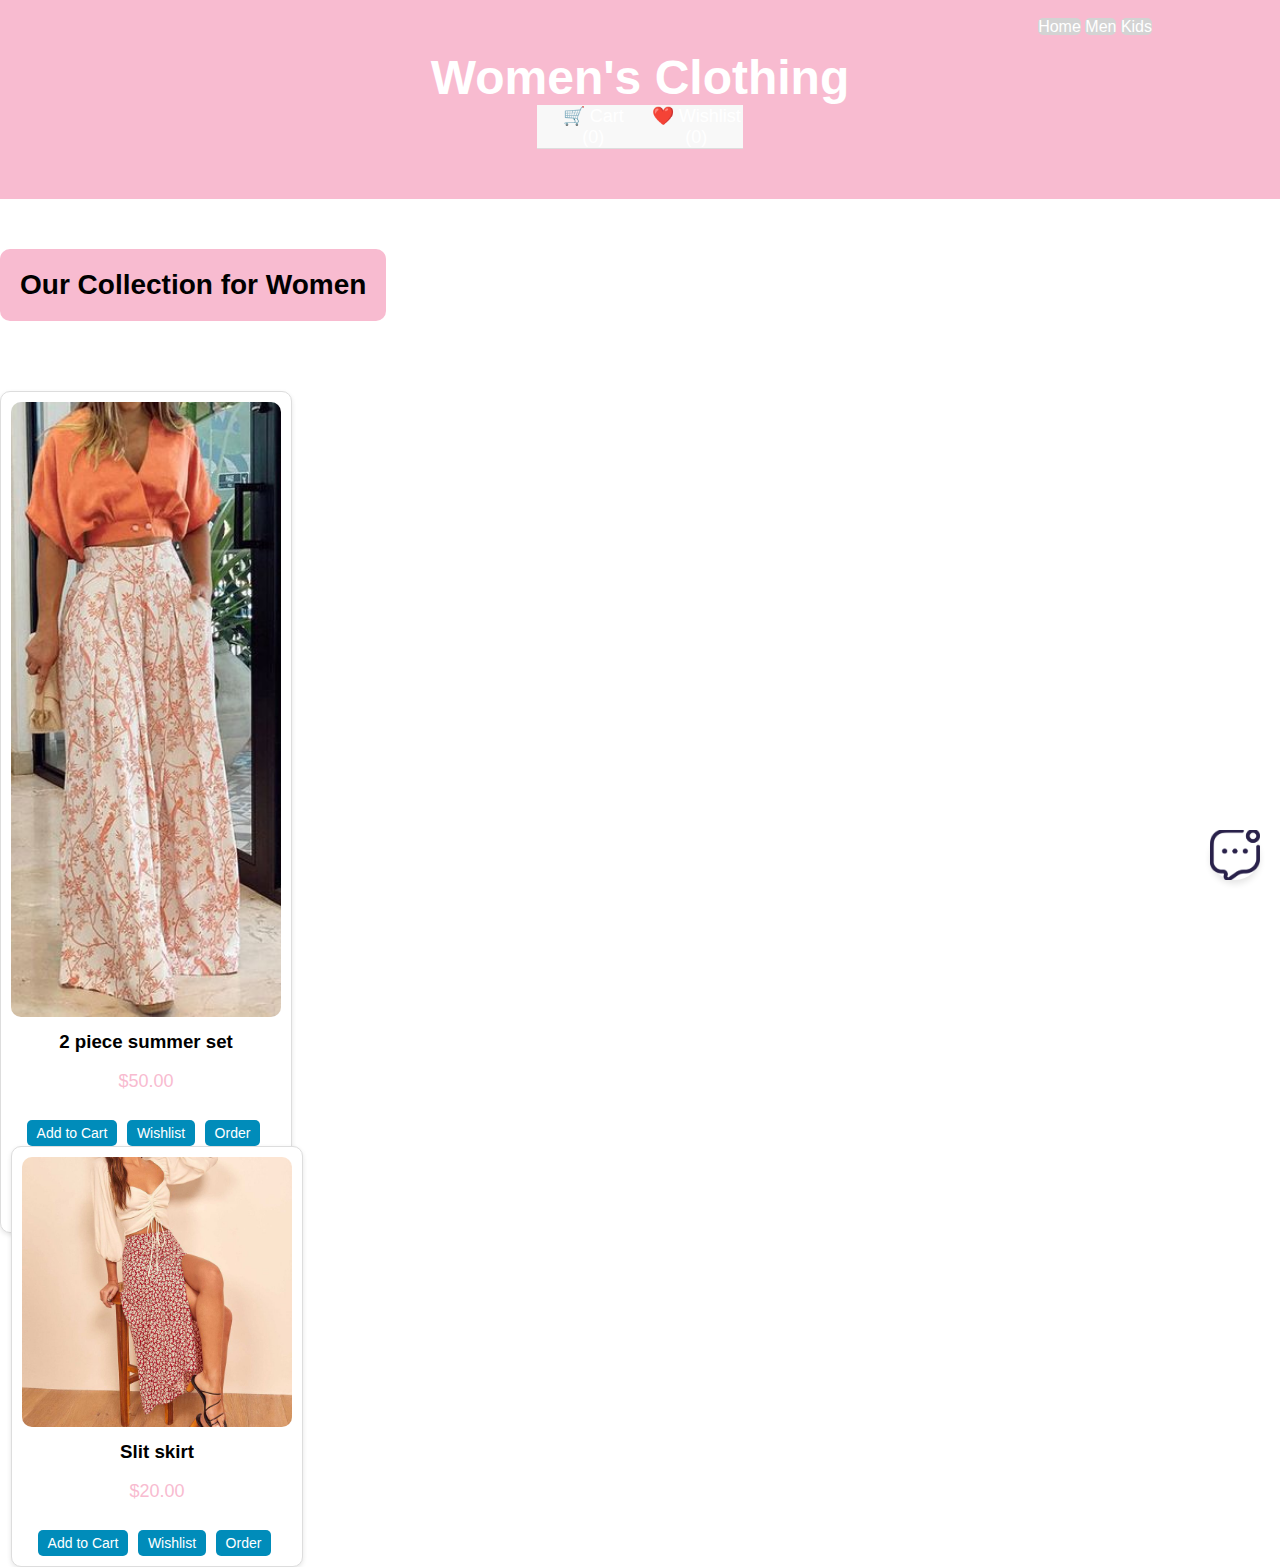
<file: women.html>
<!DOCTYPE html>
<html lang="en">
<head>
    <meta charset="UTF-8">
    <meta name="viewport" content="width=device-width, initial-scale=1.0">
    <title>Women's Clothing</title>
    <link rel="stylesheet" href="stylee.css">
    <style>
        .message-icon {
  position: fixed;
  bottom: 20px;
  right: 20px;
  width: 50px;
  height: 50px;
  background-color: white;
  border-radius: 50%;
  box-shadow: 0 4px 6px rgba(0, 0, 0, 0.1);
  cursor: pointer;
  z-index: 1000; /* Ensure it stays above other content */
}

.message-icon img {
  width: 100%;
  height: 100%;
  object-fit: cover;
}

.message-icon:hover {
  background-color: lightblue;
}
    </style>
</head>
<body>
    <header>
        <h1>Women's Clothing</h1>
        <nav>
            <a href="index.html">Home</a>
            <a href="Men.html">Men</a>
            <a href="kids.html">Kids</a>
        </nav>
        <div class="top-nav">
            <div class="cart-icon" id="cart-icon">
                <span class="icon">🛒</span> Cart (<span id="cart-count">0</span>)
            </div>
            <div class="wishlist-icon" id="wishlist-icon">
                <span class="icon">❤️</span> Wishlist (<span id="wishlist-count">0</span>)
            </div>
        </div>
    </header>

    <section class="clothing-section">
        <h2>Our Collection for Women</h2>
        <div class="clothing-container">
            <div class="clothing-item">
                <img src="419d73f6e0cbbf3d3022a2a1a8d4f47b.jpg" alt="Men's Jacket">
                <h3>2 piece summer set</h3>
                <p>$50.00</p>
                <button onclick="addToCart({name: '2 piece summer set', price: '$50.00', image: '419d73f6e0cbbf3d3022a2a1a8d4f47b.jpg'})">Add to Cart</button>
                <button onclick="addToWishlist({name: '2 piece summer set ', price: '$50.00', image: '419d73f6e0cbbf3d3022a2a1a8d4f47b.jpg'})"> Wishlist</button>
                <button onclick="handleOrderClick('419d73f6e0cbbf3d3022a2a1a8d4f47b.jpg', '2 piece summer set, 'Cost: $50')">Order</button>
            <div class="clothing-item">
                <img src="ea725ec0e1b860002bde6004cb40237a.jpg" alt="Men's T-shirt">
                <h3>Slit skirt</h3>
                <p>$20.00</p>
                <button onclick="addToCart({name: 'Slit skirt', price: '$50.00', image: 'ea725ec0e1b860002bde6004cb40237a.jpg'})">Add to Cart</button>
                <button onclick="addToWishlist({name: 'Slit skirt ', price: '$50.00', image: 'ea725ec0e1b860002bde6004cb40237a.jpg'})"> Wishlist</button>
                <button onclick="handleOrderClick('ea725ec0e1b860002bde6004cb40237a.jpg', 'helen', 'Cost: $50')">Order</button>
            </div>
           
                
                
            </div> 
        </div>
    </section>
</div>
<div class="message-icon" onclick="openMessagePage()">
    <img src="images\message-10-icon-487x512-0qpw0g1a.png" alt="Message Icon" />
  </div>
<script>

function openMessagePage() {
  window.location.href = 'message.html';
}
function handleOrderClick(imagePath, productName, cost) {
            // Store product details in local storage
            localStorage.setItem('productImage', imagePath);
            localStorage.setItem('productName', productName);
            localStorage.setItem('productCost', cost); 
            // Redirect to message.html
            location.href = 'message.html';
        }
// Initialize empty lists
let cart = [];
        let wishlist = [];

        // To go to the cart page 
        function goToCart() {
            console.log("Cart icon clicked! Navigating to cart.html");
            window.location.href = 'cart.html';
        } 

        function goToWishlist() {
            console.log("Navigation to wishlist page");
            window.location.href= 'wishlist.html';
        }

        document.addEventListener("DOMContentLoaded", () => {
            cart = JSON.parse(localStorage.getItem('cart')) || [];
            wishlist = JSON.parse(localStorage.getItem('wishlist')) || [];
            updateCounts();
        });

        // Add event listener for the cart icon
        document.getElementById('cart-icon').addEventListener('click', goToCart);
        document.getElementById('wishlist-icon').addEventListener('click', goToWishlist);

        // Save to localStorage every time an item is added
        function saveToLocalStorage() {
            localStorage.setItem('cart', JSON.stringify(cart));
            localStorage.setItem('wishlist', JSON.stringify(wishlist));
        }

        // Update counts in the top nav
        function updateCounts() {
            document.getElementById('cart-count').textContent = cart.length;
            document.getElementById('wishlist-count').textContent = wishlist.length;
        }

        // Function to add items to cart
        function addToCart(item) {
            if (!cart.some(cartItem => cartItem.name === item.name))  {
                cart.push(item);
                saveToLocalStorage();
                updateCounts();
                console.log("Current Cart:", cart);  // Log the updated cart
            }
        }

        // Function to add items to wishlist
        function addToWishlist(item) {
            if (!wishlist.includes(item)) {
                wishlist.push(item);
                saveToLocalStorage();
                updateCounts();
                console.log("Current Wishlist:", wishlist); // Log the updated wishlist
            }
        }

        // Function to remove item
        function removeFromCart(item) {
            cart = cart.filter(cartItem => cartItem.item !== item);
            saveToLocalStorage();
            updateCounts();
            loadCartItems();
        }

   

    function copyToMessage(imageSrc, productName, cost) {
            const messageBox = document.querySelector('textarea');
            const messageContent = `I would like to order the following item:\n\nProduct: ${productName}\nCost: ${cost}\nImage: ${imageSrc}`;
            messageBox.value = messageContent;
            
            // Optional: Display the image in a small size
            const messageContainer = document.querySelector('.messaging-container');
            const imgTag = document.createElement('img');
            imgTag.src = imageSrc;
            imgTag.alt = 'Ordered Product';
            imgTag.style.width = '100px';  // Adjust size as necessary
            imgTag.style.height = 'auto';   // Maintain aspect ratio
            
            // Append the image to the messaging container
            messageContainer.appendChild(imgTag);
        }

       
        

        function sendMessage() {
            const message = document.querySelector('textarea').value;
            fetch('/send-message', {
                method: 'POST',
                headers: {
                    'Content-Type': 'application/json',
                },
                body: JSON.stringify({ message }),
            })
            .then(response => response.json())
            .then(data => {
                alert(data.message);
            })
            .catch((error) => {
                console.error('Error:', error);
            });
        }
</script>
<div id="productDetails"></div>
</body>
</html>
</file>
<file: style.css>
/* General Styles */
body {
    font-family: Arial, sans-serif;
    margin: 0;
    padding: 0;
}

/* Header Styles */
header {
    background-color: #333; /* Dark gray background */
    color: white;
    padding: 50px 0; /* Increased margin from the top */
    position: relative;
    text-align: center; /* Center the title */
}

/* Styling for h1 title */
h1 {
    font-size: 48px; /* Increase the font size */
    margin top: 0px ;
    
}

/* Navigation Links */
nav {
    position: absolute;
    top: 50%; /* Vertically align the nav section */
    right: 50px; /* Align to the right corner */
    transform: translateY(-50%);
}

nav a {
    text-decoration: none;
    color: white;
    background-color: lightgray; /* Gray background */
    padding: 10px 20px;
    border-radius: 5px;
    margin-left: 10px; /* Space between links */
}

/* h2 Styling */
.clothing-section h2 {
    background-color:  lightgray;; /* Light gray background for h2 */
    padding: 20px;
    margin: 50px auto;
    display: inline-block;
    border-radius: 10px;
    font-size: 28px;
}

/* Clothing Container Styles */
.clothing-container {
    display: grid;
    grid-template-columns: repeat(3, 1fr); /* 3 items per row */
    gap: 20px;
    padding: 20px;
}

/* Clothing Item Styles */
.clothing-item {
    background-color: white;
    border: 1px solid #ddd;
    padding: 20px;
    text-align: center;
}

.clothing-item img {
    width: 350px;  /* Set a fixed width */
    height: 450px; /* Set a fixed height */
    width: 70%;           /* Make the image take up the full width of the container */
    height: 80%
    object-fit: cover; /* Ensures the image fills the space without distortion */
    border-radius: 10px; /* Optional: Adds rounded corners to the image */
    display: block;
    margin: 0 auto;
}

.clothing-item h3 {
    margin: 10px 0;
}

.clothing-item p {
    font-size: 18px;
    color: lightgray;;
}
</file>
<file: styleee.css>
/* General Styles */

body {
    font-family: Arial, sans-serif;
    margin: 0;
    padding: 0;
}

/* Header Styles */
header {
    background-color:#E6E6FA; /* Dark gray background */
    color: white;
    padding: 10px; /* Increased margin from the top */
    position: relative;
    display: flex;
    flex-direction: column;
    align-items: center;

    text-align: center; /* Center the title */
}

/* Styling for h1 title */
h1 {
    font-size: 48px; /* Increase the font size */
   
    
}

/* Navigation Links */
nav {
    position: absolute;
    top: 18px;
    right: 10%;
   
    
}

nav a {
    text-decoration: none;
    color: white;
    background-color: #E6E6FA; /* Gray background */
    border-radius: 5px;
}
.top-nav {
    display: flex;
    
    gap: 1px;

  
    background-color: #f8f8f8;
    border-bottom: 1px solid #ddd;
}
   
.cart-icon {
    margin-left: 10%;
    cursor: pointer;
    font-size: 18px;

}
 .wishlist-icon {
    cursor: pointer;
    font-size: 18px;
    margin-left: 10%;
}

/* h2 Styling */

.clothing-section h2 {
    background-color:  #E6E6FA;; /* Light gray background for h2 */
    padding: 20px;
    margin: 50px auto;
    display: inline-block;
    border-radius: 10px;
    font-size: 28px;
}




/* Clothing Container Styles */
.clothing-container {
    display: flex;
   
    flex-wrap: wrap;
    gap: 20px;
    margin-top: 20px;
}

/* Clothing Item Styles */
.clothing-item {
    width: 270px;
    background-color: white;
    border: 1px solid #ddd;
    padding: 10px;
    
    border-radius: 10px;
    box-shadow: 0 2px 5px rgba(0, 0, 0, 0.1);
}

.clothing-item img {
    width: 100%;
    height: 75%;
    object-fit: cover;
    border-radius: 10px;
}

.clothing-item h3 {
    margin: 10px 0;
}

.clothing-item p {
    font-size: 18px;
    color:#E6E6FA;;
}
/* Button styling */
.clothing-item button {
    display: inline-block;
            margin-top: 10px;
            padding: 5px 10px;
            cursor: pointer;
            font-size: 14px;
            border: none;
            border-radius: 5px;
            
            color: #fff;
            margin-right: 5px;
    background-color: #008cba;
}

.clothing-item button:hover  {
    background-color: #005f7a;
}

/* Message icon styling */
.message-icon {
    position: fixed;
    bottom: 20px;
    right: 20px;
    width: 50px;
    height: 50px;
    background-color: white;
    border-radius: 50%;
    box-shadow: 0 4px 6px rgba(0, 0, 0, 0.1);
    cursor: pointer;
    z-index: 1000;
}

.message-icon img {
    width: 100%;
    height: 100%;
    object-fit: cover;
}

.message-icon:hover {
    background-color: lightblue;
}

/* Responsive adjustments */


@media (max-width: 768px) {
    .top-nav {
        flex-direction: column;
        align-items: center;
    }

    .clothing-container {
        flex-direction: column;
        align-items: center;
    }

    .clothing-item {
        width: 90%;
        margin-bottom: 20px;
    }

    .clothing-item img {
        height: 50%; /* Reduce image size to fit smaller screens */
    }

    .message-icon {
        bottom: 10px;
        right: 10px;
        width: 40px;
        height: 40px;
    }
}

/* Extra small screen styles */
@media (max-width: 480px) {
   
       
        
       
    
    .top-nav .cart-icon, .top-nav .wishlist-icon {
        font-size: 16px;
    }
    nav {
       
        display: flex;
        gap: 10px;
        
        margin-left: 70px;
        margin-bottom: 15px; /* Add space below navigation links */
    }
    h1 {
        font-size: 1.8rem;
        text-align: center;
        margin-bottom: 10px;
    }

    .top-nav {
        display: flex;
   
       
        margin-top: 10px; /* Optional space above icons */
    }

    /* Adjust cart and wishlist icons for smaller screens */
    .cart-icon, .wishlist-icon {
        font-size: 16px;
        margin-left: 10%;
        align-items: center;
    }
    .clothing-section h2 {
        font-size: 1.5rem; /* Adjust heading size */
    }

    .clothing-item {
        width: 100%;
        margin-bottom: 20px;
    }

    .message-icon {
        bottom: 5px;
        right: 5px;
        width: 35px;
        height: 35px;
    }
}
</file>
<file: message.css>
.messaging-container {
    margin: 50px auto;
    max-width: 1500px;
    padding: 20px;
    background-color: #fff;
    box-shadow: 0 4px 8px rgba(0, 0, 0, 0.1);
    text-align: center;
  }
  
  textarea {
    width: 950px;
    height: 450px;
    margin-bottom: 20px;
    padding: 10px;
    border-radius: 8px;
    border: 1px solid #ccc;
    font-size: 16px;
  }
  
  button {
    padding: 10px 20px;
    background-color: #3498db;
    color: white;
    border: none;
    border-radius: 8px;
    cursor: pointer;
    font-size: 36px;
  }
  
  button:hover {
    background-color: #2980b9;
  }
</file>
<file: stylee.css>
/* General Styles */
body {
    font-family: Arial, sans-serif;
    margin: 0;
    padding: 0;
}

/* Header Styles */
header {
    background-color:  #F8BBD0;; /* pink background */
    color: white;
    padding: 50px 0; /* Increased margin from the top */
    position: relative;
    text-align: center; /* Center the title */ 
    display: flex;
    flex-direction: column;
    align-items: center;

}

/* Styling for h1 title */
h1 {
    font-size: 48px; /* Increase the font size */
    margin: 0;
}

/* Navigation Links */
nav {
    position: absolute;
    top: 18px;
    right: 10%;
   
}

nav a {
    text-decoration: none;
    color: white;
    background-color: lightgray; /* Gray background */
    
    border-radius: 5px;
    
}
.top-nav {
    display: flex;
    
    gap: 1px;

  
    background-color: #f8f8f8;
    border-bottom: 1px solid #ddd;
}
.cart-icon {
    margin-left: 10%;
    cursor: pointer;
    font-size: 18px;

}
 .wishlist-icon {
    cursor: pointer;
    font-size: 18px;
    margin-left: 10%;
}

/* h2 Styling */
.clothing-section h2 {
    background-color:  #F8BBD0;; /* Light gray background for h2 */
    padding: 20px;
    margin: 50px auto;
    display: inline-block;
    border-radius: 10px;
    font-size: 28px;
}

/* Clothing Container Styles */
.clothing-container {
    display: flex;
flex-wrap: wrap;
    gap: 20px;
   margin-top: 20px;
}

/* Clothing Item Styles */
.clothing-item {
    width: 270px;
    background-color: white;
    border: 1px solid #ddd;
    padding: 10px;
    text-align: center;
    border-radius: 10px;
    box-shadow: 0 2px 5px rgba(0, 0, 0, 0.1);
}

.clothing-item img {
    width: 100%;
    height: 75%;
    object-fit: cover;
    border-radius: 10px;
}

.clothing-item h3 {
    margin: 10px 0;
}

.clothing-item p {
    font-size: 18px;
    color: #F8BBD0;;
}
/* Button styling */
.clothing-item button {
    display: inline-block;
            margin-top: 10px;
            padding: 5px 10px;
            cursor: pointer;
            font-size: 14px;
            border: none;
            border-radius: 5px;
            
            color: #fff;
            margin-right: 5px;
    background-color: #008cba;
}

.clothing-item button:hover  {
    background-color: #005f7a;
}

/* Message icon styling */
.message-icon {
    position: fixed;
    bottom: 20px;
    right: 20px;
    width: 50px;
    height: 50px;
    background-color: white;
    border-radius: 50%;
    box-shadow: 0 4px 6px rgba(0, 0, 0, 0.1);
    cursor: pointer;
    z-index: 1000;
}

.message-icon img {
    width: 100%;
    height: 100%;
    object-fit: cover;
}

.message-icon:hover {
    background-color: lightblue;
}

/* Responsive adjustments */


@media (max-width: 768px) {
    .top-nav {
        flex-direction: column;
        align-items: center;
    }

    .clothing-container {
        flex-direction: column;
        align-items: center;
    }

    .clothing-item {
        width: 90%;
        margin-bottom: 20px;
    }

    .clothing-item img {
        height: 50%; /* Reduce image size to fit smaller screens */
    }

    .message-icon {
        bottom: 10px;
        right: 10px;
        width: 40px;
        height: 40px;
    }
}

/* Extra small screen styles */
@media (max-width: 480px) {
   
       
        
       
    
    .top-nav .cart-icon, .top-nav .wishlist-icon {
        font-size: 16px;
    }
    nav {
       
        display: flex;
        gap: 10px;
        
        margin-left: 70px;
        margin-bottom: 15px; /* Add space below navigation links */
    }
    h1 {
        font-size: 1.8rem;
        text-align: center;
        margin-bottom: 10px;
    }

    .top-nav {
        display: flex;
   
       
        margin-top: 10px; /* Optional space above icons */
    }

    /* Adjust cart and wishlist icons for smaller screens */
    .cart-icon, .wishlist-icon {
        font-size: 16px;
        margin-left: 10%;
        align-items: center;
    }
    .clothing-section h2 {
        font-size: 1.5rem; /* Adjust heading size */
    }

    .clothing-item {
        width: 100%;
        margin-bottom: 20px;
    }

    .message-icon {
        bottom: 5px;
        right: 5px;
        width: 35px;
        height: 35px;
    }
}
</file>
